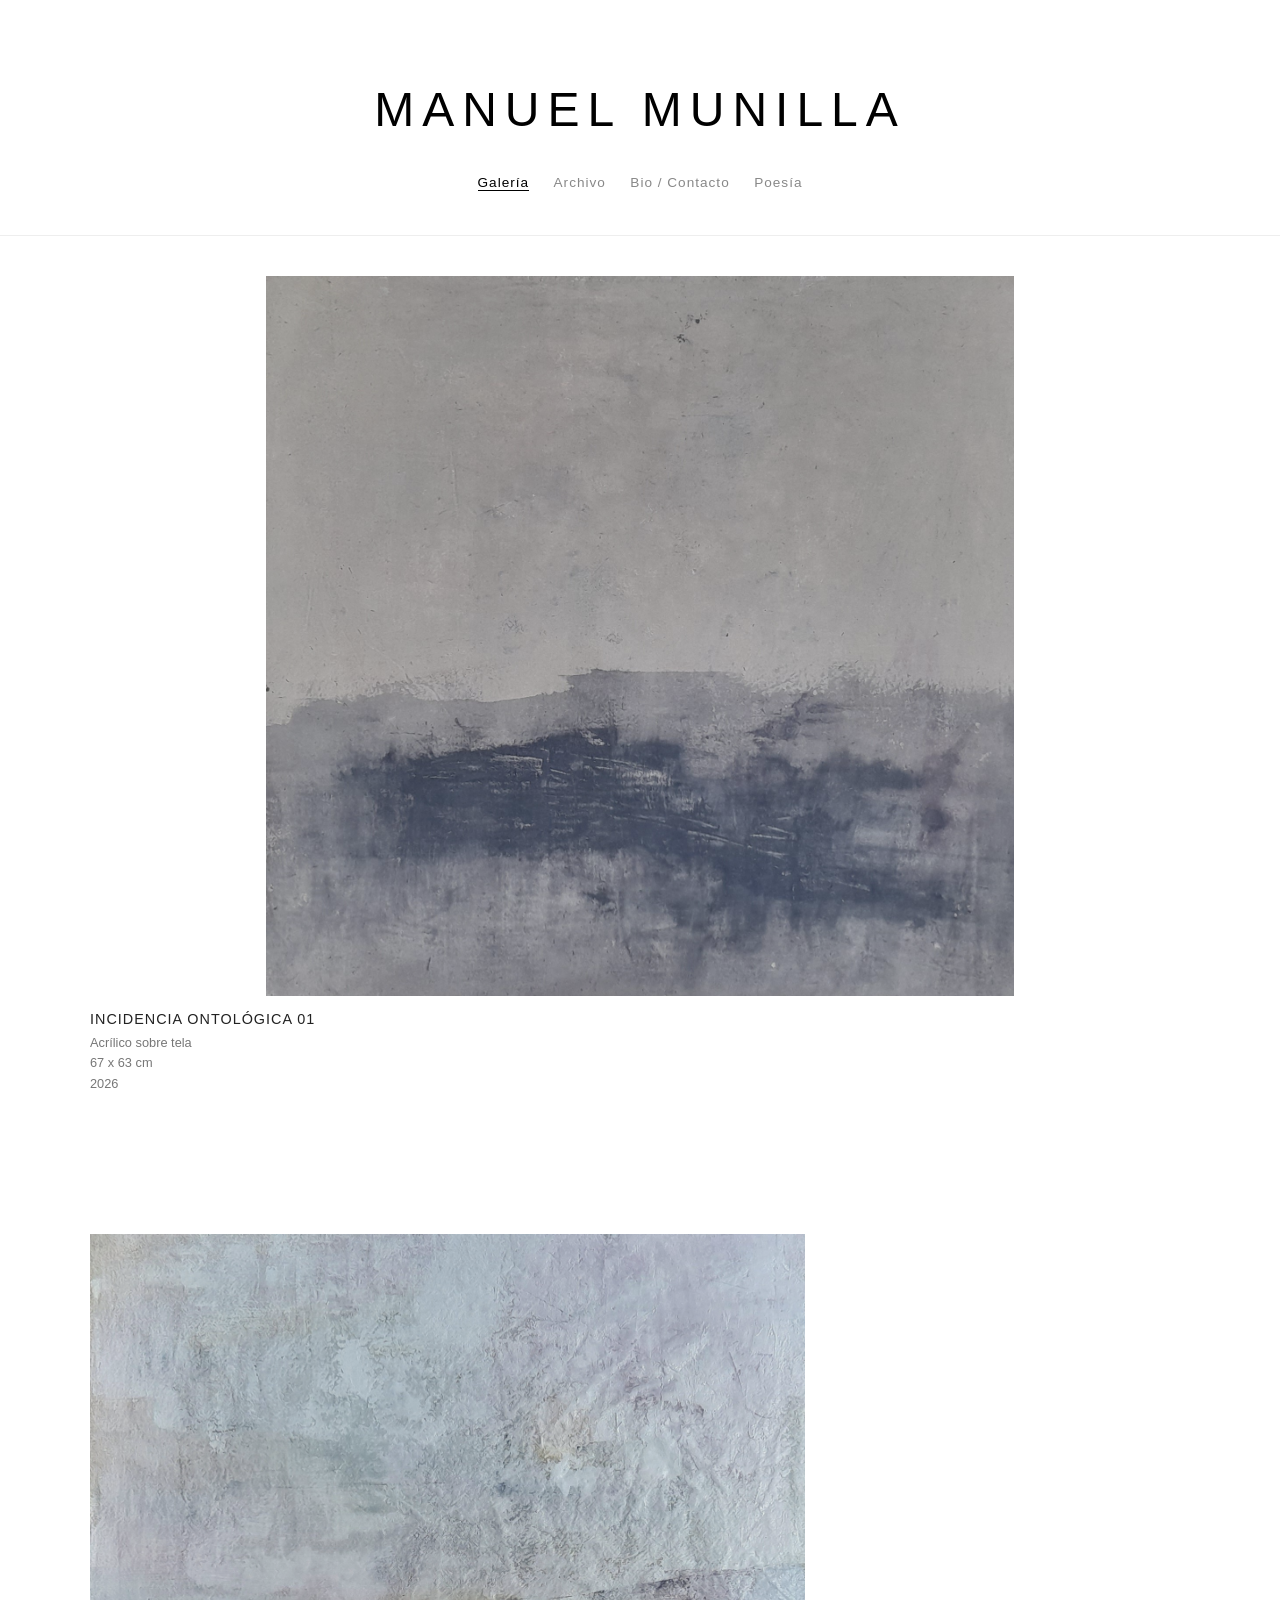
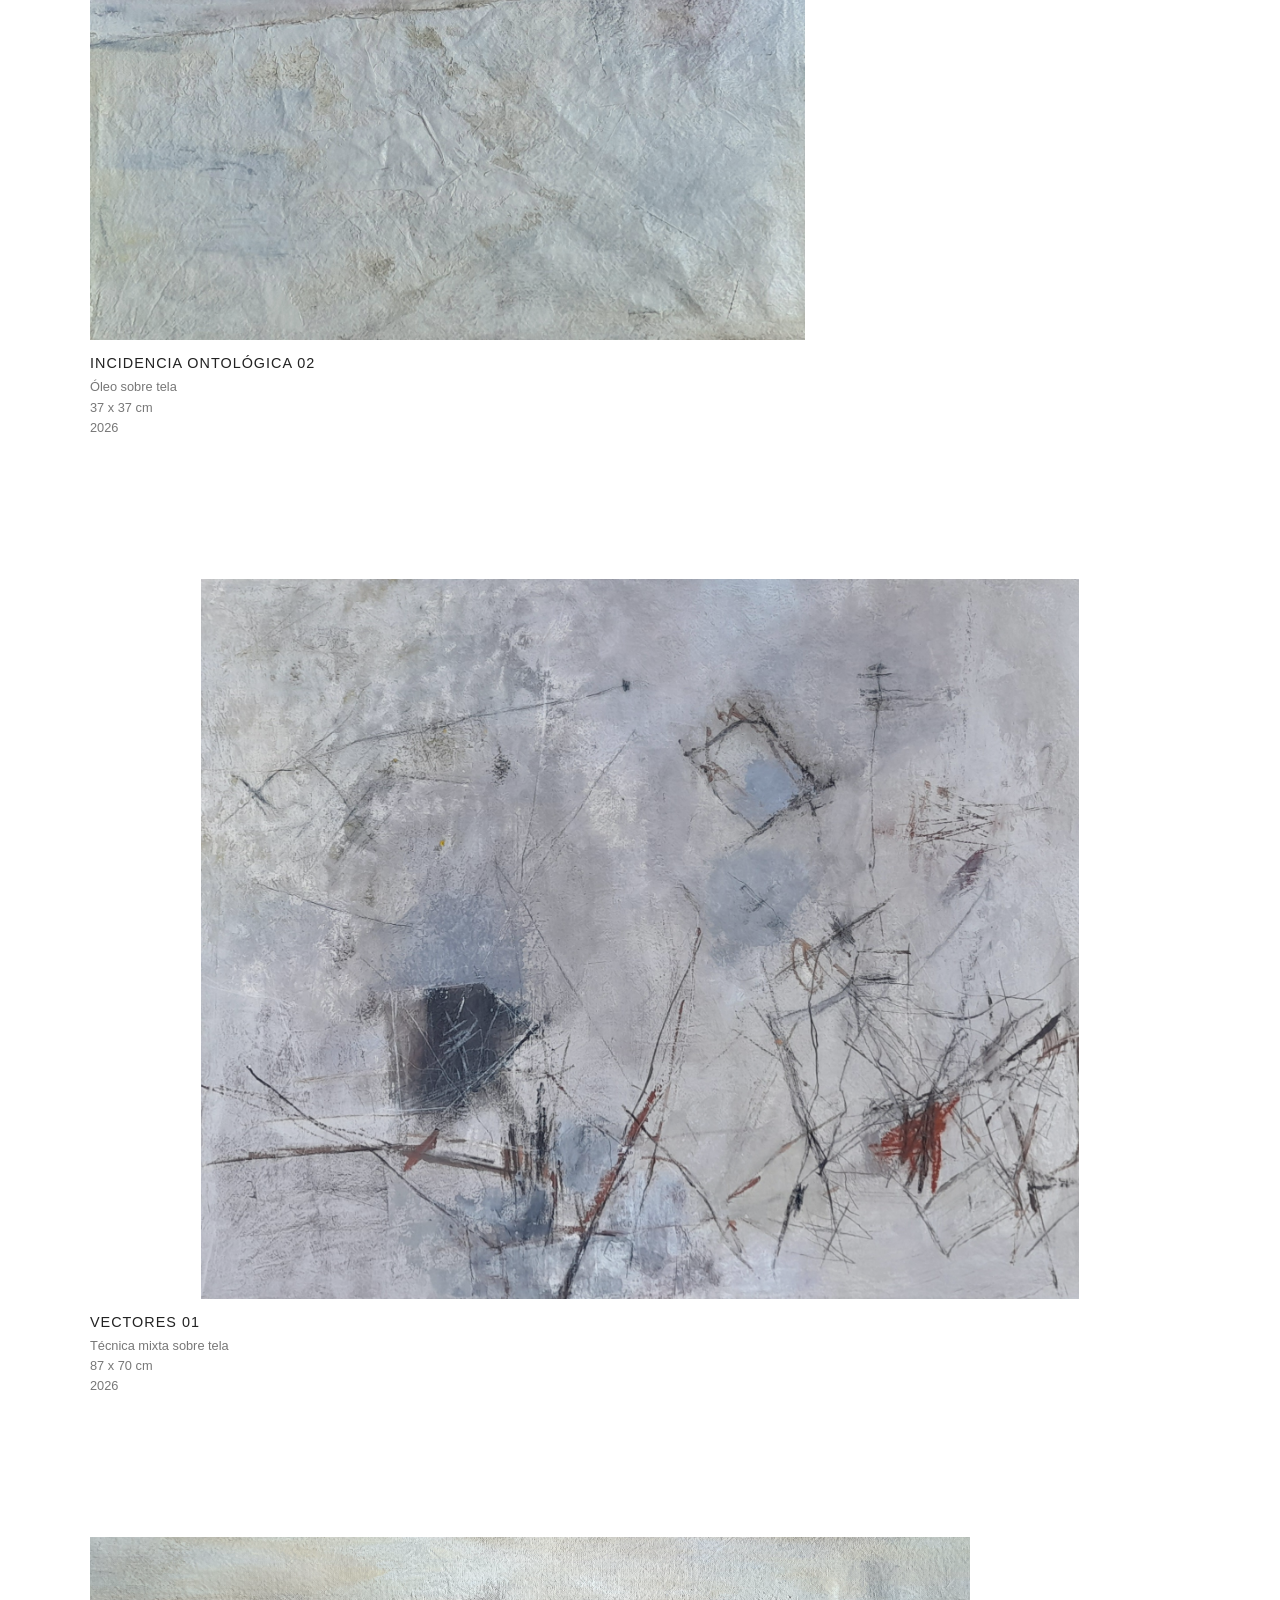
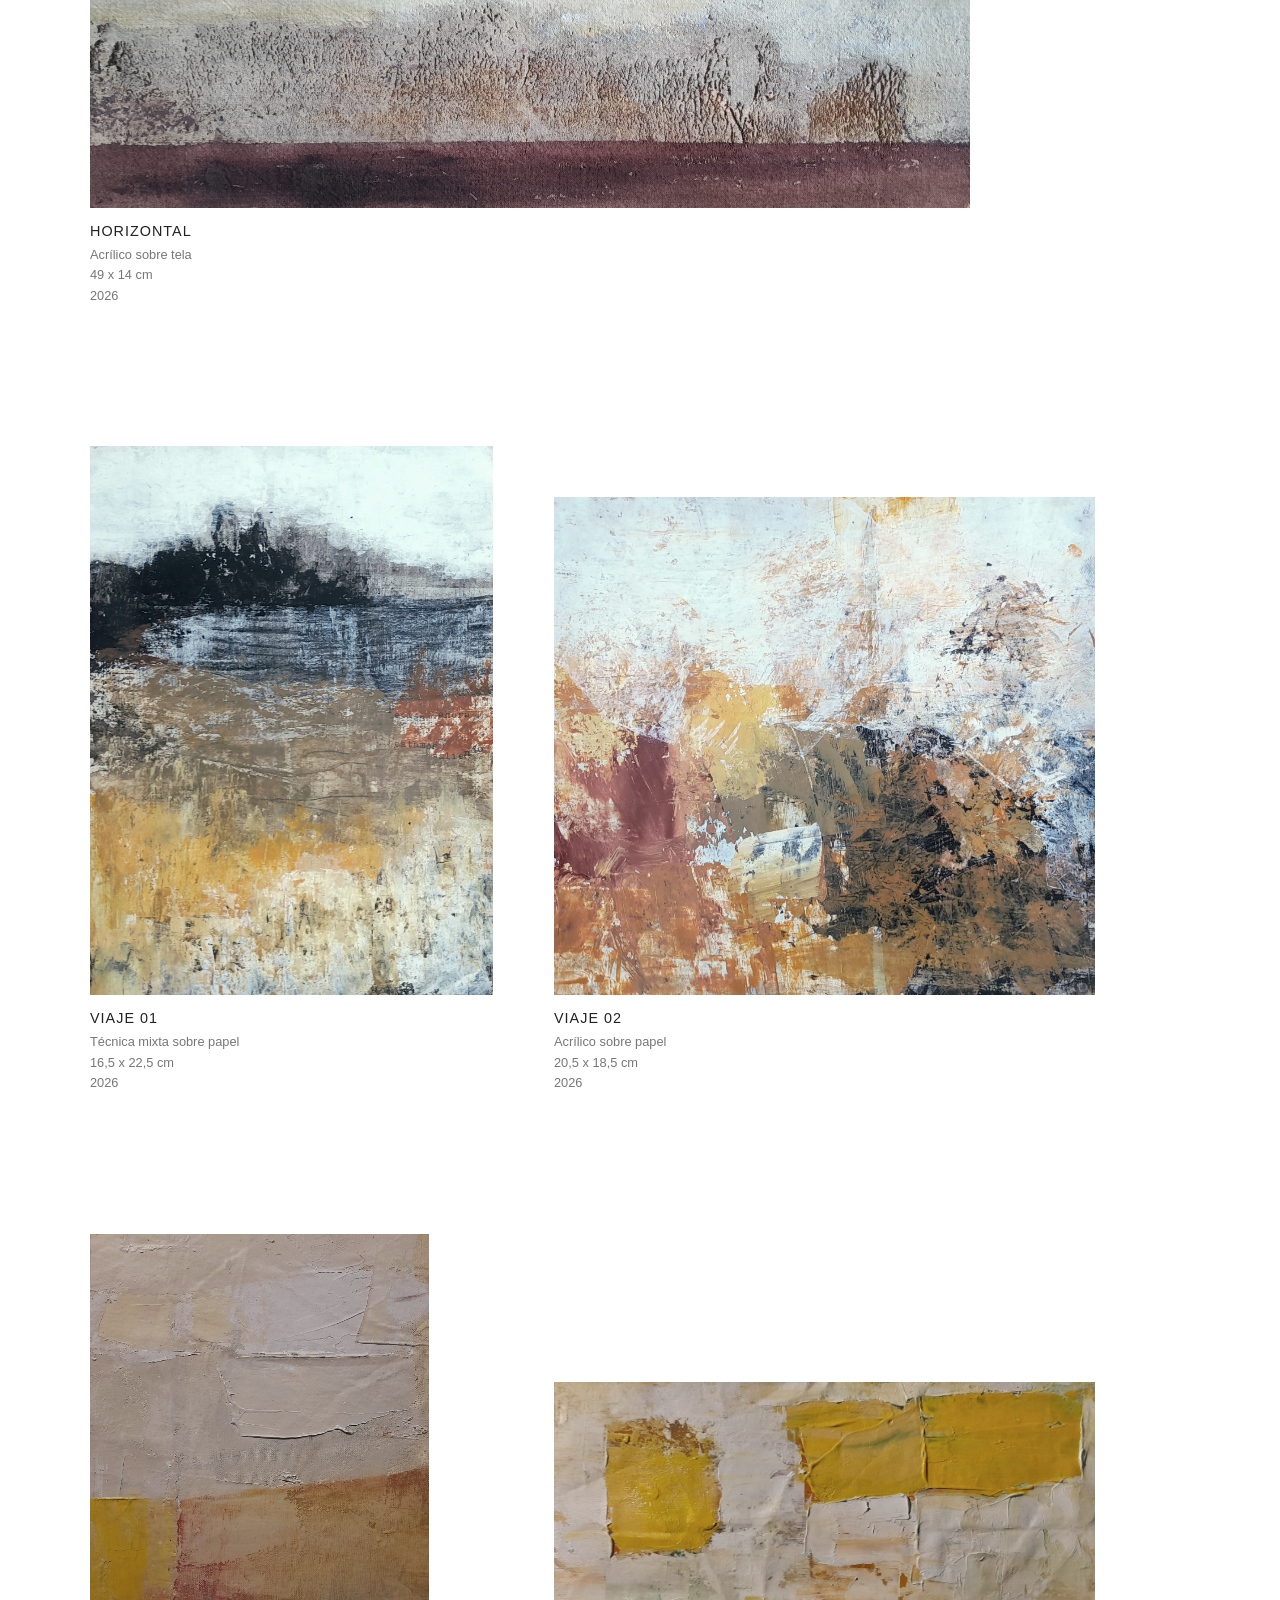
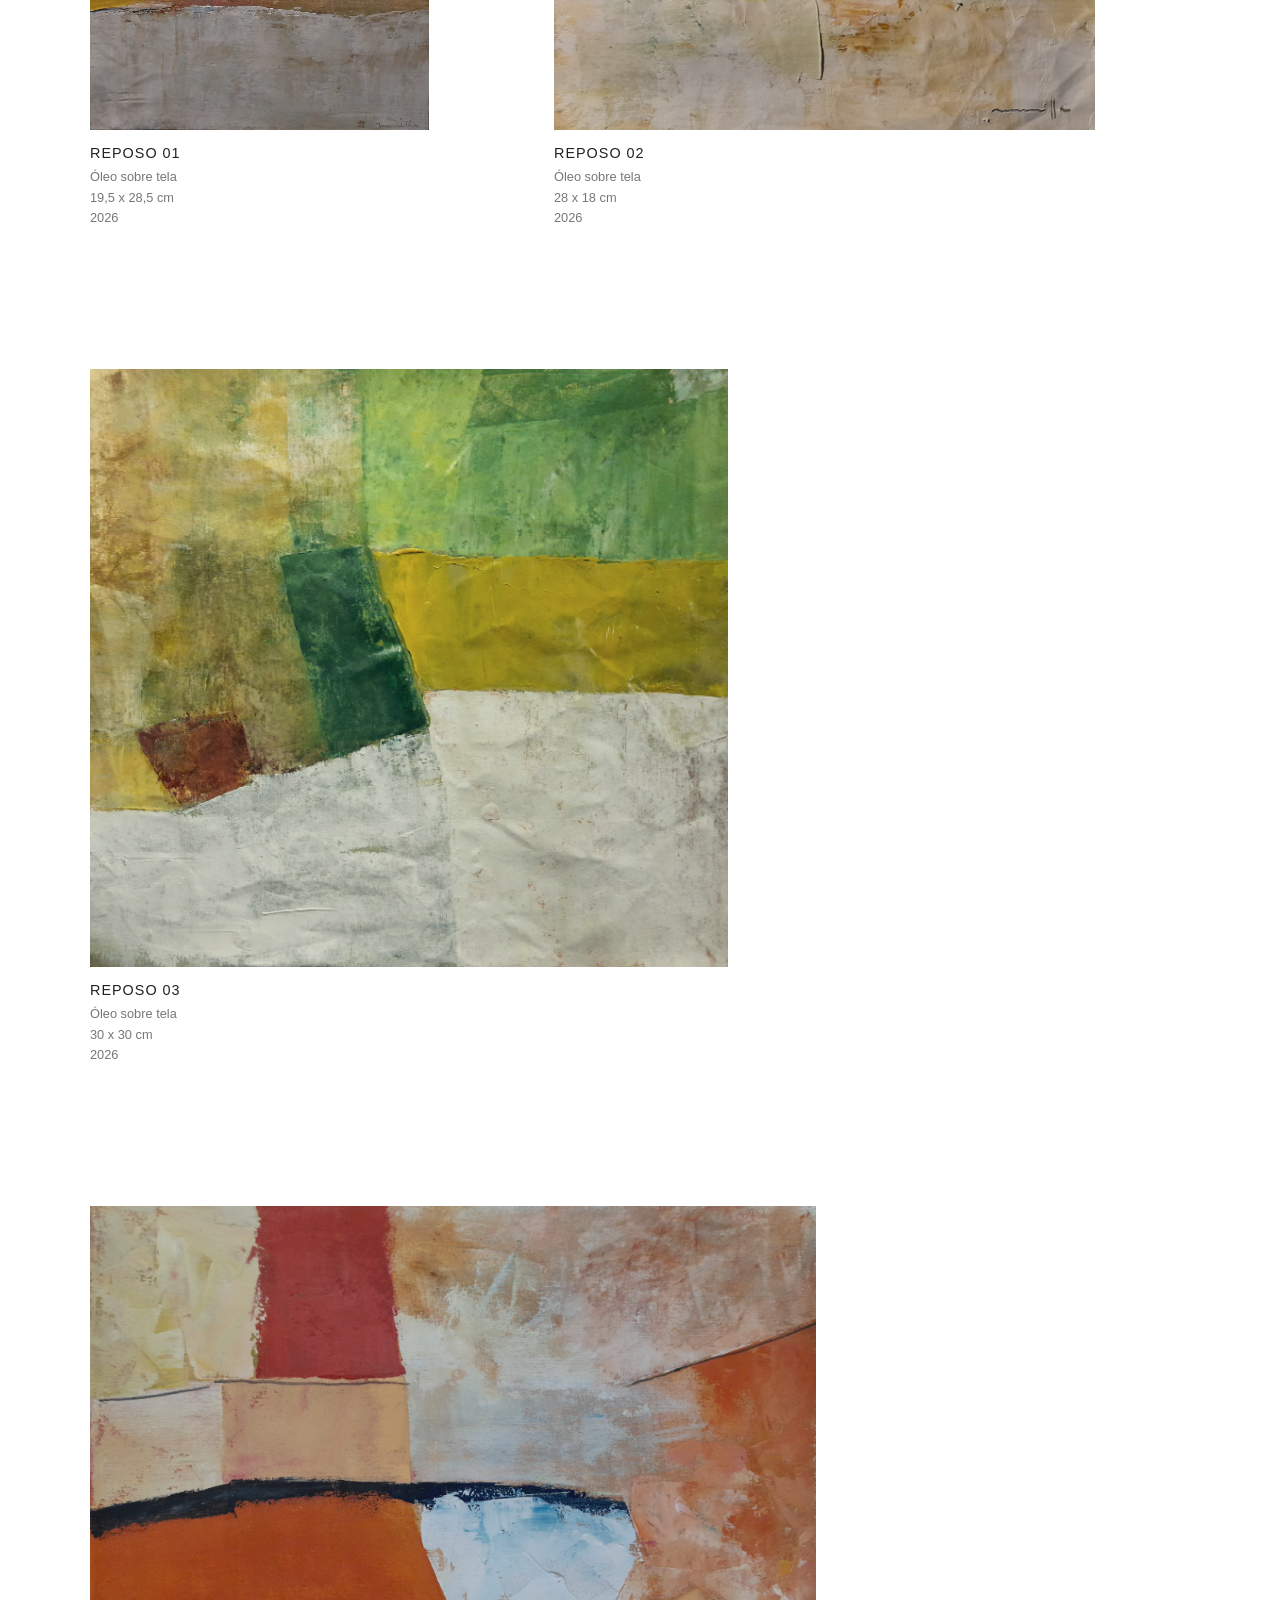
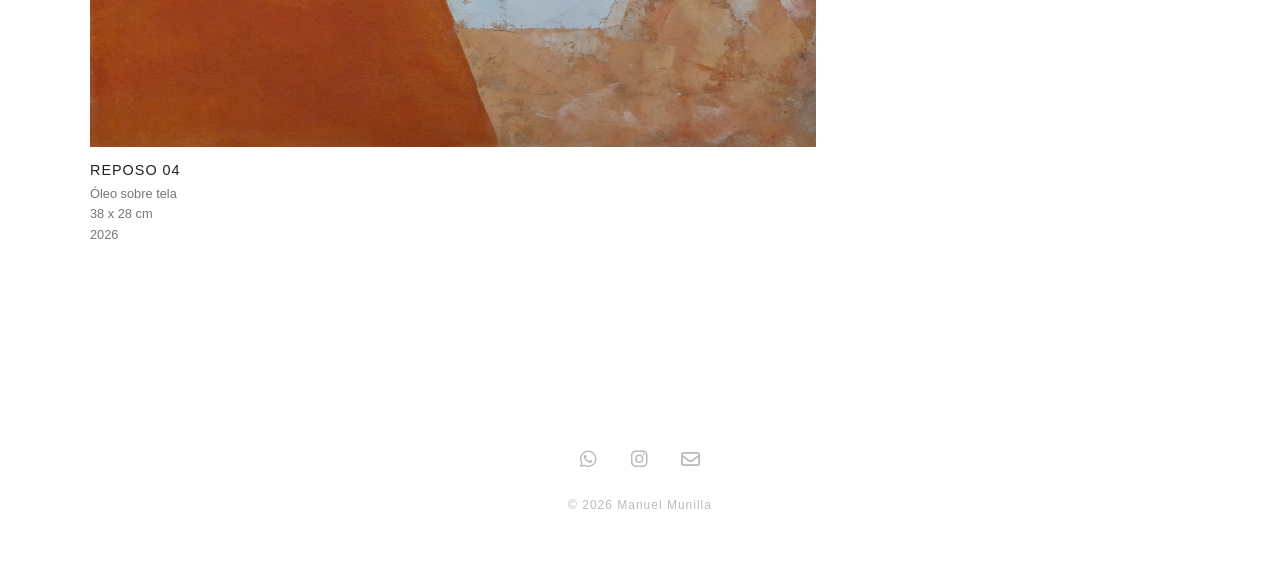
<file: index.html>
<!DOCTYPE html>
<html lang="es">
<head>
    <meta charset="UTF-8">
    <meta name="viewport" content="width=device-width, initial-scale=1.0">
    
    <script defer src="https://cloud.umami.is/script.js" data-website-id="0add7142-2c4e-4be7-afdb-4f38f0c77b25"></script>
    
    <title>Manuel Munilla | Pinturas</title>
    <link rel="stylesheet" href="style.css">
    <link rel="stylesheet" href="https://cdnjs.cloudflare.com/ajax/libs/font-awesome/6.0.0/css/all.min.css">
    <link rel="icon" type="image/png" href="favicon.png">
</head>
<body>

    <header>
        <h1>Manuel Munilla</h1>
        <nav>
        <a href="index.html" class="active">Galería</a>
        <a href="archivo.html" >Archivo</a>
        <a href="bio.html" >Bio / Contacto</a>
        <a href="poesia.html" >Poesía</a>
    </nav>
    </header>

    <main class="fade-in">
        <section class="gallery-grid">
            
            <div class="series-card destacada">
                <a href="img/ontologica01.jpg" target="_blank">
                    <img src="img/ontologica01.jpg" alt="Incidencia ontológica 01">
                </a>
                <h3>Incidencia ontológica 01</h3>
                <p class="obra-tecnica">Acrílico sobre tela<br>67 x 63 cm<br>2026</p>
            </div>
            
            <div class="series-card destacada" style="max-width: 65%; margin-left: 0;">
                <a href="img/ontologica02.jpg" target="_blank">
                    <img src="img/ontologica02.jpg" alt="Incidencia ontológica 02">
                </a>
                <h3>Incidencia ontológica 02</h3>
                <p class="obra-tecnica">Óleo sobre tela<br>37 x 37 cm<br>2026</p>
            </div>


            
            <div class="series-card destacada">
                <a href="img/vectores01.jpg" target="_blank">
                    <img src="img/vectores01.jpg" alt="Vectores 01">
                </a>
                <h3>Vectores 01</h3>
                <p class="obra-tecnica">Técnica mixta sobre tela<br>87 x 70 cm<br>2026</p>      
            </div>
            
                        <div class="series-card destacada" style="max-width: 80%;">
                <a href="img/horizontal.jpg" target="_blank">
                    <img src="img/horizontal.jpg" alt="Horizontal">
                </a>
                <h3>Horizontal</h3>
                <p class="obra-tecnica">Acrílico sobre tela<br>49 x 14 cm<br>2026</p>   
            </div>            
            
            <div class="fila-proporcional">
                <div class="series-card" style="max-width: 95%;">
                    <a href="img/viaje01.jpg" target="_blank">
                        <img src="img/viaje01.jpg" alt="Viaje 01">
                    </a>
                    <h3>Viaje 01</h3>
                    <p class="obra-tecnica">Técnica mixta sobre papel<br>16,5 x 22,5 cm<br>2026</p>
                </div>

                <div class="series-card" style="max-width: 85%;">
                    <a href="img/viaje02.jpg" target="_blank">
                        <img src="img/viaje02.jpg" alt="Viaje 02">
                    </a>
                    <h3>Viaje 02</h3>
                    <p class="obra-tecnica">Acrílico sobre papel<br>20,5 x 18,5 cm<br>2026</p>
                </div>
            </div>

                       <div class="fila-proporcional">
                <div class="series-card" style="max-width: 80%;">
                    <a href="img/reposo01.jpg" target="_blank">
                        <img src="img/reposo01.jpg" alt="Reposo 01">
                    </a>
                    <h3>Reposo 01</h3>
                    <p class="obra-tecnica">Óleo sobre tela<br>
                    19,5 x 28,5 cm <br>
                    2026</p>
                </div>

                <div class="series-card" style="max-width: 85%;">
                    <a href="img/reposo02.jpg" target="_blank">
                        <img src="img/reposo02.jpg" alt="Reposo 02">
                    </a>
                    <h3>Reposo 02</h3>
                    <p class="obra-tecnica">Óleo sobre tela<br>
                    28 x 18 cm<br>
                    2026</p>
                </div>
            </div>
          



                <div class="series-card destacada" style="max-width: 58%;">
                    <a href="img/reposo03.jpg" target="_blank">
                        <img src="img/reposo03.jpg" alt="Reposo 03">
                    </a>
                    <h3>Reposo 03</h3>
                    <p class="obra-tecnica">Óleo sobre tela<br>
                    30 x 30 cm<br>2026</p>
                </div>

                <div class="series-card destacada" style="max-width: 66%;">
                    <a href="img/reposo04.jpg" target="_blank">
                        <img src="img/reposo04.jpg" alt="Reposo 04">
                    </a>
                    <h3>Reposo 04</h3>
                    <p class="obra-tecnica">Óleo sobre tela<br>
                    38 x 28 cm <br>2026</p>
                </div>
          



            

        </section>
    </main>

<footer>
    <div class="footer-icons">
        <a href="https://wa.me/5492291400476" target="_blank" title="WhatsApp"><i class="fab fa-whatsapp"></i></a>
        <a href="https://instagram.com/manuel.munilla" target="_blank" title="Instagram"><i class="fab fa-instagram"></i></a>
        <a href="mailto:manuelmunilla@gmail.com" title="Email"><i class="far fa-envelope"></i></a>
    </div>
    <p>&copy; 2026 Manuel Munilla</p>
</footer>

</body>
</html>
</file>
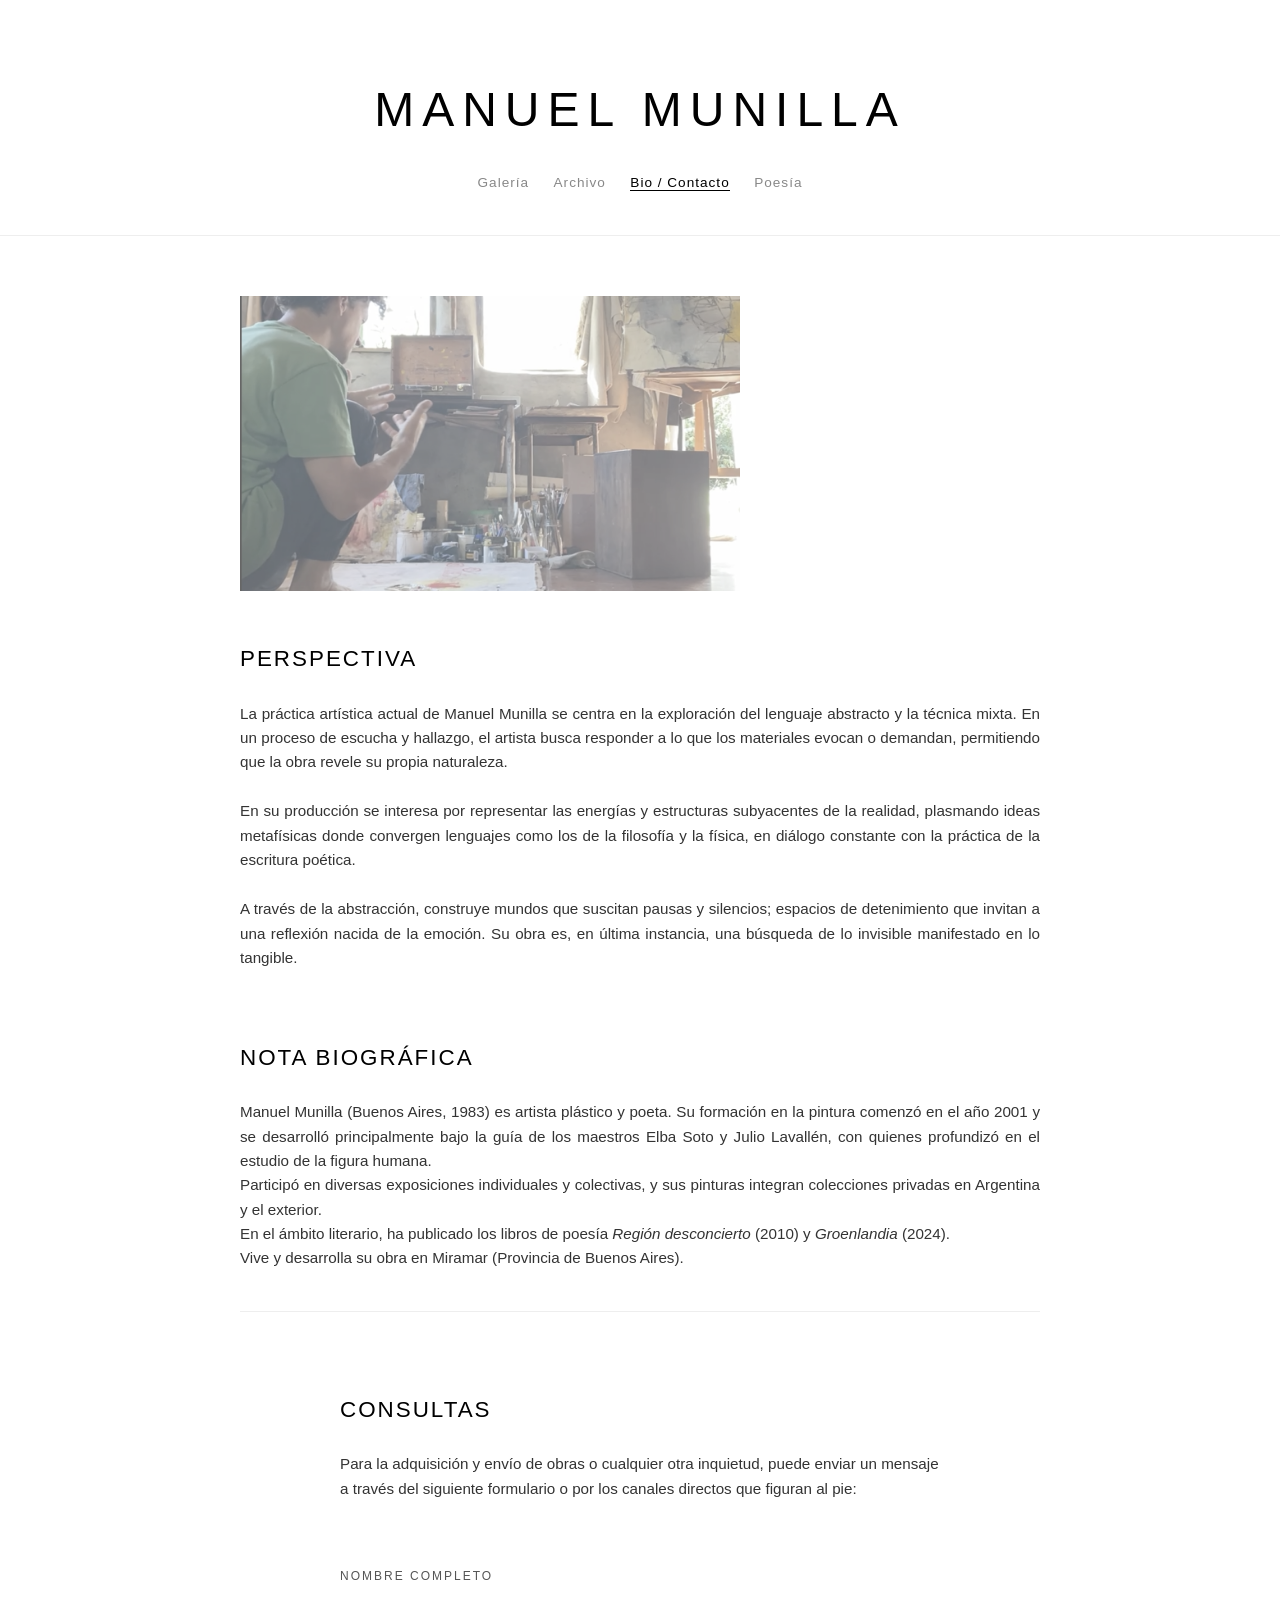
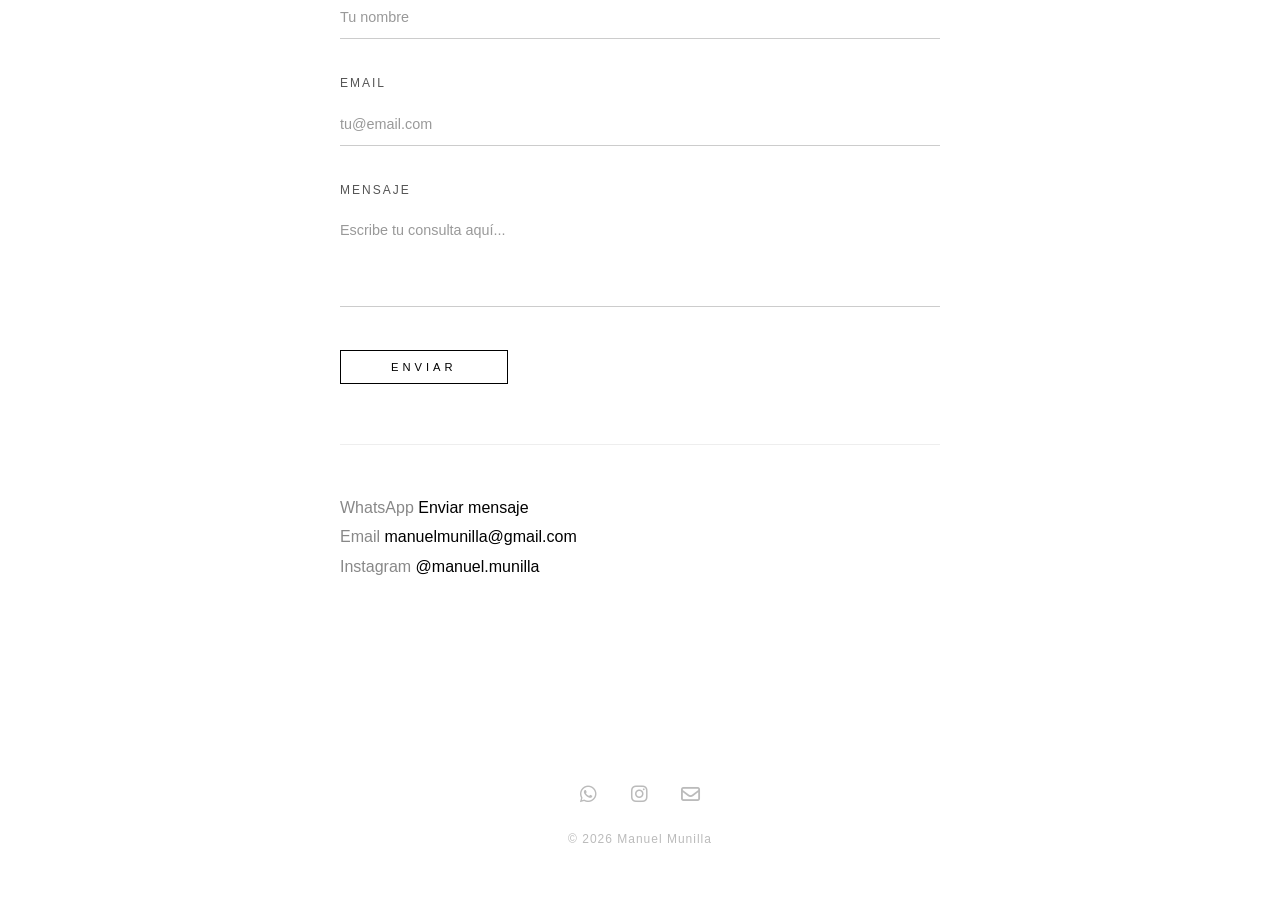
<file: bio.html>
<!DOCTYPE html>
<html lang="es">
<head>
    <meta charset="UTF-8">
    <meta name="viewport" content="width=device-width, initial-scale=1.0">
    <title>Manuel Munilla | Bio & Contacto</title>
    <link rel="stylesheet" href="style.css">
    <link rel="stylesheet" href="https://cdnjs.cloudflare.com/ajax/libs/font-awesome/6.0.0/css/all.min.css">
    <link rel="icon" type="image/png" href="favicon.png">
</head>
<body>

    <header>
        <h1>Manuel Munilla</h1>
        <nav>
        <a href="index.html">Galería</a>
        <a href="archivo.html">Archivo</a>
        <a href="bio.html" class="active">Bio / Contacto</a>
        <a href="poesia.html" >Poesía</a>
    </nav>
    </header>

    <main class="main-bio fade-in">
        
        <div class="bio-container">
            
            <div class="bio-image">
                <img src="img/taller.jpg" alt="Manuel Munilla en su taller" title="Manuel Munilla en su taller">
            </div>

            <div class="bio-text">
                <h2 class="statement-title">Perspectiva</h2>
                <p>La práctica artística actual de Manuel Munilla se centra en la exploración del lenguaje abstracto y la técnica mixta. En un proceso de escucha y hallazgo, el artista busca responder a lo que los materiales evocan o demandan, permitiendo que la obra revele su propia naturaleza.</p>
                
                <p>En su producción se interesa por representar las energías y estructuras subyacentes de la realidad, plasmando ideas metafísicas donde convergen lenguajes como los de la filosofía y la física, en diálogo constante con la práctica de la escritura poética.</p>
                
                <p>A través de la abstracción, construye mundos que suscitan pausas y silencios; espacios de detenimiento que invitan a una reflexión nacida de la emoción. Su obra es, en última instancia, una búsqueda de lo invisible manifestado en lo tangible.</p>
                
                <br>
                <h2>Nota biográfica</h2>
                <p>Manuel Munilla (Buenos Aires, 1983) es artista plástico y poeta. Su formación en la pintura comenzó en el año 2001 y se desarrolló principalmente bajo la guía de los maestros Elba Soto y Julio Lavallén, con quienes profundizó en el estudio de la figura humana.<br>
                Participó en diversas exposiciones individuales y colectivas, y sus pinturas integran colecciones privadas en Argentina y el exterior. <br>En el ámbito literario, ha publicado los libros de poesía <i>Región desconcierto</i> (2010) y <i>Groenlandia</i> (2024).<br>Vive y desarrolla su obra en Miramar (Provincia de Buenos Aires).</p>
            </div>
        </div>

        

        <hr style="border: 0; border-top: 1px solid #eee; margin: 40px 0;">

        <section class="contact-container">
            <h2>Consultas</h2>
            <p class="contact-intro">
                Para la adquisición y envío de obras o cualquier otra inquietud, puede enviar un mensaje a través del siguiente formulario o por los canales directos que figuran al pie:
            </p>
            <br>
            <form name="contacto-web" method="POST" action="https://formspree.io/f/xzdkkadr" class="contact-form">
              <input type="hidden" name="_next" value="https://pintura.munilla.workers.dev/gracias.html">
                <input type="hidden" name="form-name" value="contacto-web" />
                <div class="form-group">
                    <label for="nombre">Nombre completo</label>
                    <input type="text" name="nombre" id="nombre" placeholder="Tu nombre" required>
                </div>
                <div class="form-group">
                    <label for="email">Email</label>
                    <input type="email" name="email" id="email" placeholder="tu@email.com" required>
                </div>
                <div class="form-group">
                    <label for="mensaje">Mensaje</label>
                    <textarea name="mensaje" id="mensaje" rows="4" placeholder="Escribe tu consulta aquí..." required></textarea>
                </div>
                <div class="form-footer">
                    <button type="submit" class="btn-submit">Enviar</button>
                </div>
            </form>

            <div class="other-channels">
                <ul class="contact-links">
                    <li>WhatsApp <a href="https://wa.me/5492291400476" target="_blank">Enviar mensaje</a></li>
                    <li>Email <a href="mailto:manuelmunilla@gmail.com">manuelmunilla@gmail.com</a></li>
                    <li>Instagram <a href="https://instagram.com/manuel.munilla" target="_blank">@manuel.munilla</a></li>
                </ul>
            </div>
        </section>
   
    </main>
    
    <footer>
        <div class="footer-icons">
            <a href="https://wa.me/5492291400476" target="_blank" title="WhatsApp"><i class="fab fa-whatsapp"></i></a>
            <a href="https://instagram.com/manuel.munilla" target="_blank" title="Instagram"><i class="fab fa-instagram"></i></a>
            <a href="mailto:manuelmunilla@gmail.com" title="Email"><i class="far fa-envelope"></i></a>
        </div>
        <p>&copy; 2026 Manuel Munilla</p>
    </footer>
</body>
</html>
</file>
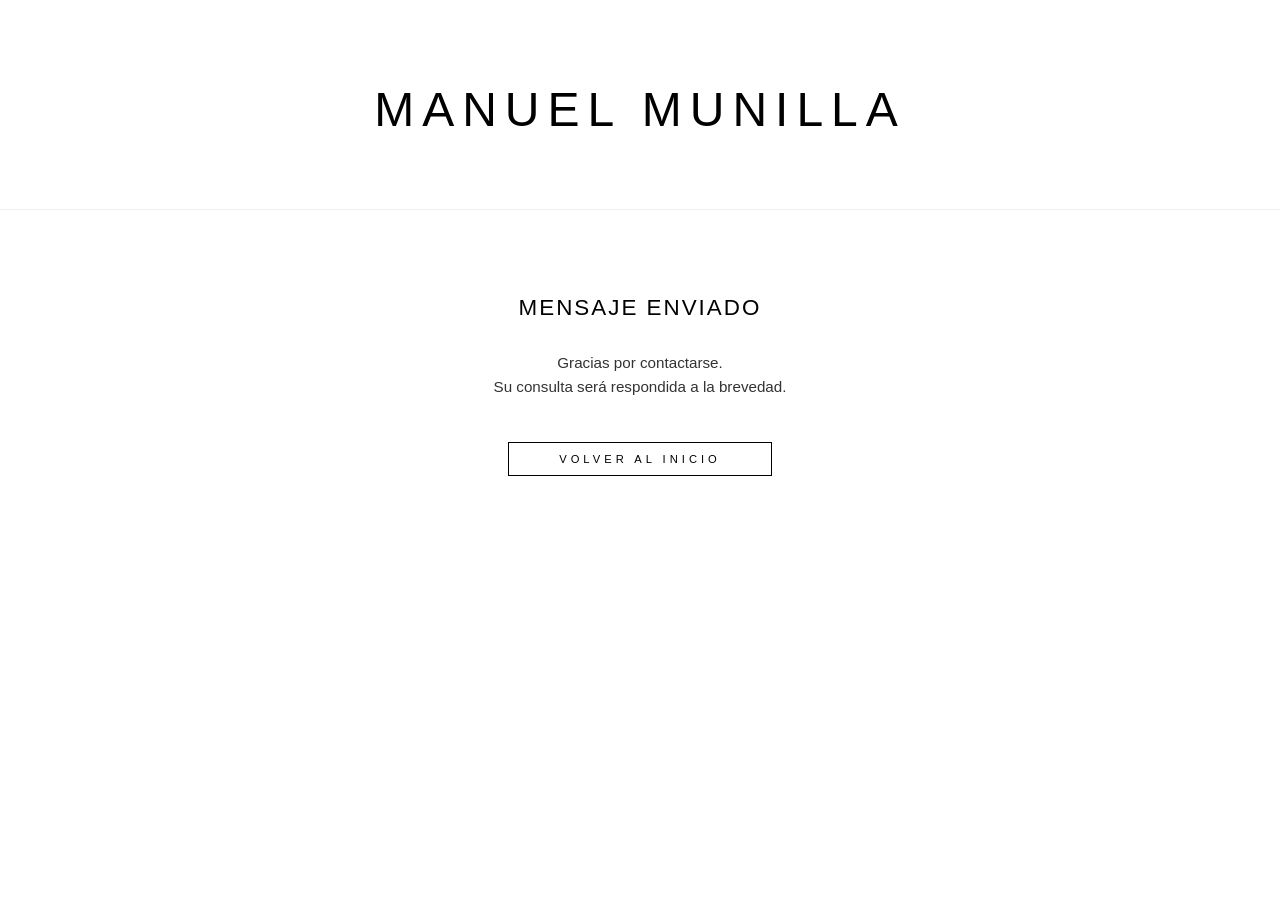
<file: gracias.html>
<!DOCTYPE html>
<html lang="es">
<head>
    <meta charset="UTF-8">
    <meta name="viewport" content="width=device-width, initial-scale=1.0">
    <title>Manuel Munilla | Pinturas</title>
    <link rel="stylesheet" href="style.css">
    <link rel="stylesheet" href="https://cdnjs.cloudflare.com/ajax/libs/font-awesome/6.0.0/css/all.min.css">
    <link rel="icon" type="image/png" href="favicon.png">
</head>
<body>
    <header>
        <h1>Manuel Munilla</h1>
    </header>
    <main class="fade-in">
        <section class="contact-container" style="text-align: center;">
            <h2>Mensaje enviado</h2>
            <p>Gracias por contactarse. <br>
            Su consulta será respondida a la brevedad.</p>
            <br>
            <a href="index.html" class="btn-submit" style="text-decoration: none;">Volver al inicio</a>
        </section>
    </main>
</body>
</html>
</file>
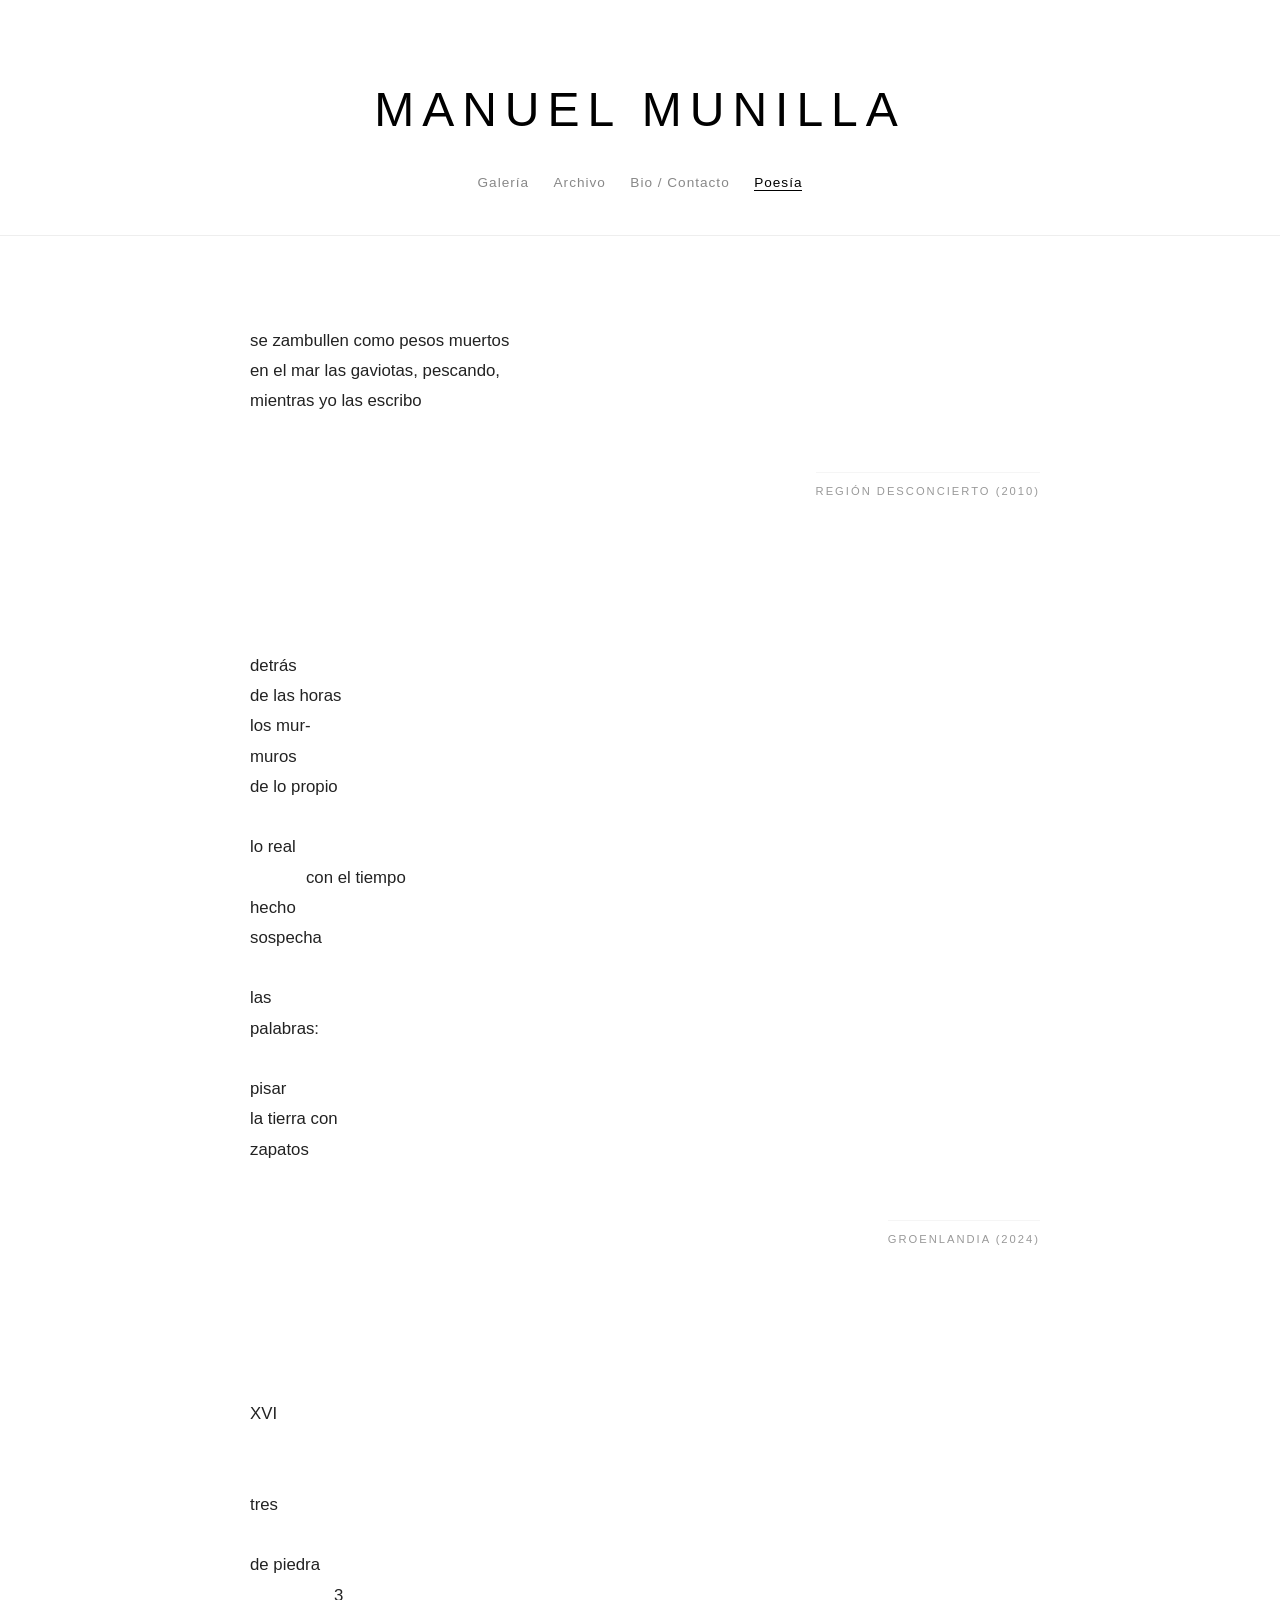
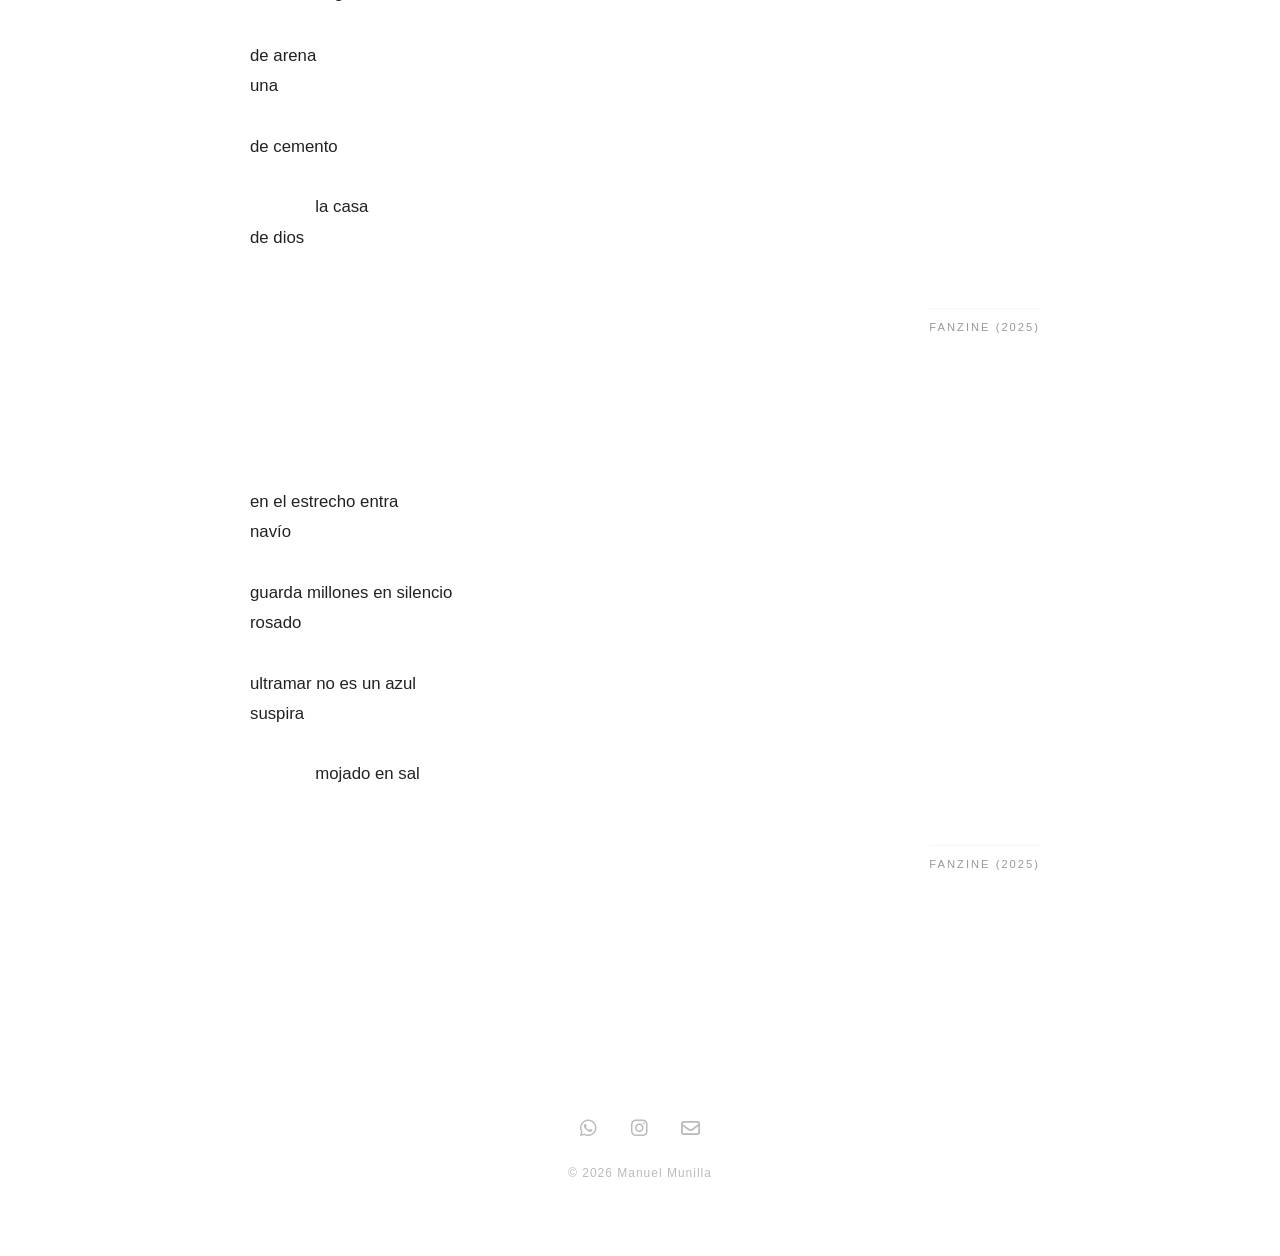
<file: poesia.html>
<!DOCTYPE html>
<html lang="es">
<head>
    <meta charset="UTF-8">
    <meta name="viewport" content="width=device-width, initial-scale=1.0">
    <title>Manuel Munilla | Poesía</title>
    <link rel="stylesheet" href="style.css">
    <link rel="stylesheet" href="https://cdnjs.cloudflare.com/ajax/libs/font-awesome/6.0.0/css/all.min.css">
    <style>
        .poema-container {
            margin-bottom: 120px;
            animation: fadeIn 1.5s ease-out;
            display: flex;
            flex-direction: column;
        }
        .cuerpo-poema {
            font-family: 'Helvetica Neue', Helvetica, Arial, sans-serif;
            font-size: 1.05rem;
            line-height: 1.8;
            color: #222;
            white-space: pre-wrap; 
            margin-left: 10px;
        }
        .libro-referencia {
            font-size: 0.7rem;
            text-transform: uppercase;
            letter-spacing: 2px;
            color: #999;
            margin-top: 25px;
            text-align: right;
            border-top: 1px solid #f5f5f5;
            padding-top: 10px;
            width: fit-content;
            align-self: flex-end;
        }
        @media (max-width: 768px) {
            .cuerpo-poema { font-size: 0.95rem; }
        }
    </style>
</head>
<body>

<header>
    <h1>Manuel Munilla</h1>
    <nav>
        <a href="index.html">Galería</a>
        <a href="archivo.html">Archivo</a>
        <a href="bio.html">Bio / Contacto</a>
        <a href="poesia.html" class="active">Poesía</a>
    </nav>
</header>

<main class="main-bio">
    <div class="bio-text">
        
        <article class="poema-container">
            <div class="cuerpo-poema">
se zambullen como pesos muertos
en el mar las gaviotas, pescando,
mientras yo las escribo
            </div>
            <span class="libro-referencia">Región desconcierto (2010)</span>
        </article>

        <article class="poema-container">
            <div class="cuerpo-poema">
detrás
de las horas
los mur-
muros
de lo propio

lo real
            con el tiempo
hecho
sospecha

las
palabras:

pisar
la tierra con
zapatos
            </div>
            <span class="libro-referencia">Groenlandia (2024)</span>
        </article>

        <article class="poema-container">
            <div class="cuerpo-poema">
XVI
<br>
tres

de piedra
                  3

de arena
una

de cemento

              la casa
de dios
            </div>
            <span class="libro-referencia">Fanzine (2025)</span>
        </article>

        <article class="poema-container">
            <div class="cuerpo-poema">
en el estrecho entra
navío

guarda millones en silencio
rosado

ultramar no es un azul
suspira

              mojado en sal
            </div>
            <span class="libro-referencia">Fanzine (2025)</span>
        </article>

    </div>
</main>

<footer>
    <div class="footer-icons">
        <a href="https://wa.me/5492291400476" target="_blank" title="WhatsApp"><i class="fab fa-whatsapp"></i></a>
        <a href="https://instagram.com/manuel.munilla" target="_blank" title="Instagram"><i class="fab fa-instagram"></i></a>
        <a href="mailto:manuelmunilla@gmail.com" title="Email"><i class="far fa-envelope"></i></a>
    </div>
    <p>&copy; 2026 Manuel Munilla</p>
</footer>

</body>
</html>
</file>
<file: style.css>
/* =========================================
   Configuración General
   ========================================= */
body {
    font-family: 'Helvetica Neue', Helvetica, Arial, sans-serif;
    line-height: 1.6;
    color: #333;
    margin: 0;
    padding: 0;
    background-color: #fff;
    -webkit-font-smoothing: antialiased;
}

header {
    padding: 40px 20px;
    text-align: center;
    border-bottom: 1px solid #eee;
}

header h1 {
    font-weight: 300;
    letter-spacing: 8px;
    text-transform: uppercase;
    margin-bottom: 20px;
    font-size: 3rem; 
    color: #000;
}


nav a {
    text-decoration: none;
    color: #888;
    margin: 0 10px; /* Aumentamos de 15px a 25px p */
    font-size: 0.85rem; /* Bajamos apenas el tamaño  */
    transition: color 0.3s;
    font-weight: 350;
    letter-spacing: 1px; /* Agregamos un leve espacio */
}

nav a:hover, nav a.active {
    color: #000;
    border-bottom: 1px solid #000;
}

/* =========================================
   Grilla del Portfolio (Alineación por base de IMAGEN)
   ========================================= */
 /* Clase para el título de la obra vendida */
.titulo-vendida {
    display: inline-flex; /* Alinea título y punto */
    align-items: center;  /* Centra verticalmente */
    gap: 8px;              /* Espacio entre texto y punto */
}

/* El punto rojo más grande */
.punto-rojo::after {
    content: "";           /* Contenido vacío para el pseudo-elemento */
    display: inline-block; /* Permite darle tamaño */
    width: 5px;           /* Ancho del punto */
    height: 5px;          /* Alto del punto */
    background-color: #b00020; /* Color rojo sutil */
    border-radius: 50%;     /* Lo hace circular */
    vertical-align: middle; /* Ajuste fino de alineación */
}    
.gallery-grid {
    display: grid;
    grid-template-columns: 1fr 1fr;
    gap: 40px;
    padding: 40px 20px;    
    max-width: 1100px;
    margin: 0 auto;
    /* Quitamos el align-items: end de aquí para que no afecte al texto */

}
.series-card {
    display: flex;
    flex-direction: column;
    text-align: left;
    transition: transform 0.4s ease;
    margin-bottom: 100px;
}

/* Contenedor del enlace e imagen para forzar la base */
.series-card a {
    display: flex;
    align-items: flex-end; /* Aquí es donde ocurre la magia: alinea la imagen al fondo */
    height: 100%; /* Empuja la imagen hacia abajo si el vecino es más alto */
    margin-bottom: 12px;
}

.series-card:hover {
    transform: translateY(-5px);
}

.series-card img {
    width: 100%;
    height: auto;
    filter: grayscale(20%);
    transition: filter 0.5s ease, box-shadow 0.4s ease;
    display: block;
}

.series-card:hover img {
    filter: grayscale(0%);
    box-shadow: 0 10px 25px rgba(0,0,0,0.08);
}

.series-card h3 {
    font-size: 0.9rem;
    margin: 0;
    font-weight: 300;
    letter-spacing: 1px;
    text-transform: uppercase;
    color: #222;
}

.series-card .obra-tecnica {
    font-size: 0.8rem;
    color: #777; 
    font-weight: 300;
    margin: 2px 0 0 0;
}

.series-card .obra-serie {
    font-size: 0.8rem;
    color: #777; 
    font-weight: 400;
    text-transform: uppercase;
    letter-spacing: 1px;
    margin: 30px 0 20px 0;
}
.series-card .obra-epigrafe {
    font-size: 0.8rem;
    color: #555;
    font-weight: 300;
    font-style: italic;
    margin: 4px 0 0 0;
    line-height: 1.4;
}
/* Clase para que la tarjeta ocupe las dos columnas */
.series-card.destacada {
    grid-column: 1 / -1; /* Va desde la línea 1 hasta la última */
    max-width: 100%;     /* Asegura que use todo el ancho */
}

/* Opcional: ajustar el alto de la imagen destacada si es muy grande */
.series-card.destacada img {
    max-height: 80vh; 
    object-fit: contain; /* Evita que se corte la imagen */
    margin: 0 auto;      /* Centra la imagen si no ocupa todo el ancho */
}

/* Fila asimétrica para hermanar una vertical y una apaisada sin /* Fila que respeta el gap global de 40px */
/* Fila asimétrica equilibrada */
/* Fila asimétrica: se mantiene igual en PC y Móvil */
.fila-proporcional {
    display: grid;
    /* Mantenemos la asimetría siempre para nivelar alturas */
    grid-template-columns: 0.8fr 1.2fr; 
    gap: 40px; 
    grid-column: 1 / -1; 
    align-items: end;    
    margin-bottom: 100px;
    width: 100%;
}

@media (max-width: 768px) {
    .fila-proporcional {
        gap: 15px; /* Solo achicamos el espacio, no cambiamos las columnas */
        /* Eliminamos el 1fr 1fr que rompió el diseño */
    }
}
/* Eliminamos márgenes internos que puedan estar sumando espacio */
.fila-proporcional .series-card {
    margin-bottom: 0;
    width: 100%;
}

.fila-proporcional img {
    width: 100%;
    height: auto; /* Mantiene la proporción original sin recortar */
    display: block;
}

/* =========================================
   Secciones Bio y Contacto
   ========================================= */
.main-bio {
    padding: 60px 20px;
    max-width: 800px;
    margin: 0 auto;
}

.bio-image {
    width: 100%;
    margin-bottom: 30px;
}

.bio-image img {
    width: 100%;
    max-width: 500px;
    height: auto;
    filter: grayscale(40%);
    display: block;
    opacity: 0.6;
}

.bio-text h2, 
.contact-container h2 {
    font-size: 1.4rem; 
    font-weight: 300;
    letter-spacing: 2px;
    text-transform: uppercase;
    margin-bottom: 25px;
    color: #000;
}

.bio-text p, 
.contact-container p {
    font-size: 0.95rem;
    color: #333;
    font-weight: 400;
    margin-bottom: 20px;
}
/* Espaciado para el Statement */
.statement-title {
    margin-top: 50px; /* Separa el statement de la biografía */
    font-size: 1.1rem;
    color: #888; /* Color más suave para diferenciarlo del título principal */
}

.bio-text p strong {
    font-weight: 400;
    color: #000;
}

/* Mejora la lectura de párrafos largos */
.bio-text p {
    margin-bottom: 25px;
    text-align: justify; /* Opcional, para un look más editorial */
    hyphens: auto;
}

/* =========================================
   Estilos de Contacto y Formulario
   ========================================= */
.contact-container {
    max-width: 600px;
    margin: 80px auto;
    text-align: left;
    padding: 0 20px;
}

.contact-links {
    list-style: none;
    padding: 0;
    margin-top: 20px;
}

.contact-links li {
    margin: 4px 0;
    font-size: 1rem;
    font-weight: 300;
    color: #888;
}

.contact-links li strong {
    font-weight: 400;
    color: #333;
    margin-right: 8px;
    text-transform: uppercase;
    font-size: 0.8rem;
}

.contact-links a {
    color: #000;
    text-decoration: none;
    border-bottom: 1px solid transparent;
    transition: border-color 0.3s ease;
}

.contact-links a:hover {
    border-bottom: 1px solid #000;
}

.contact-intro {
    margin-bottom: 40px;
    color: #444;
}

.contact-form {
    margin-top: 20px;
    max-width: 100%;
}

.form-group {
    margin-bottom: 35px; 
}

.form-group label {
    display: block;
    font-size: 0.75rem;
    text-transform: uppercase;
    letter-spacing: 2px;
    color: #555;
    margin-bottom: 10px;
    font-weight: 400;
}

.form-group input, 
.form-group textarea {
    width: 100%;
    padding: 12px 0; 
    border: none;
    border-bottom: 1px solid #ccc; 
    font-family: inherit;
    font-size: 1rem;
    font-weight: 300;
    color: #222; 
    background-color: transparent;
    box-sizing: border-box;
    transition: border-color 0.4s ease;
}

.form-group input::placeholder, 
.form-group textarea::placeholder {
    color: #999; 
    font-size: 0.9rem;
}

.form-group input:focus, 
.form-group textarea:focus {
    outline: none;
    border-bottom: 1px solid #000; 
}

.form-group textarea {
    resize: none;
}

.btn-submit {
    background: transparent;
    color: #000;
    border: 1px solid #000;
    padding: 12px 40px;
    padding: 10px 50px; /* era 12 y 40   */
    font-size: 0.7rem; /* Un poco más chico y elegante */
    text-transform: uppercase;
    letter-spacing: 4px; /* Mayor espaciado */
    cursor: pointer;
    transition: all 0.3s ease;
    font-weight: 400;
}
.btn-submit:hover {
    background: #000;
    color: #fff;
}

.other-channels {
    margin-top: 60px;
    border-top: 1px solid #eee;
    padding-top: 30px;
}

/* =========================================
   Footer y Animaciones
   ========================================= */
footer {
    text-align: center;
    padding: 60px 40px;
    font-size: 0.75rem;
    color: #bbb;
    font-weight: 300;
}
/* Estilos para los íconos del footer */
.footer-icons {
    margin-bottom: 20px;
}

.footer-icons a {
    color: #bbb; /* Color gris suave como el texto del footer */
    font-size: 1.2rem;
    margin: 0 15px;
    text-decoration: none;
    transition: color 0.3s ease;
}

.footer-icons a:hover {
    color: #000; /* Negro al pasar el mouse */
}

footer p {
    margin-top: 10px;
    letter-spacing: 1px;
}
.fade-in {
    animation: fadeIn 1.2s ease-out forwards;
}

@keyframes fadeIn {
    from { opacity: 0; transform: translateY(10px); }
    to { opacity: 1; transform: translateY(0); }
}

/* =========================================
   Responsividad
   ========================================= */
@media (max-width: 768px) {
    header h1 {
        letter-spacing: 4px;
        font-size: 1.5rem;
    }
    /* En móvil, donde las fotos suelen ser iguales de ancho, 
       mantenemos la alineación inferior */
    .series-card a {
        align-items: flex-end;
    }

    .series-card h3 {
        font-size: 0.75rem;
    }

    .series-card .obra-tecnica, 
    .series-card .obra-epigrafe {
        font-size: 0.7rem;
    }

    .btn-submit {
        width: 100%;
    }
</file>
